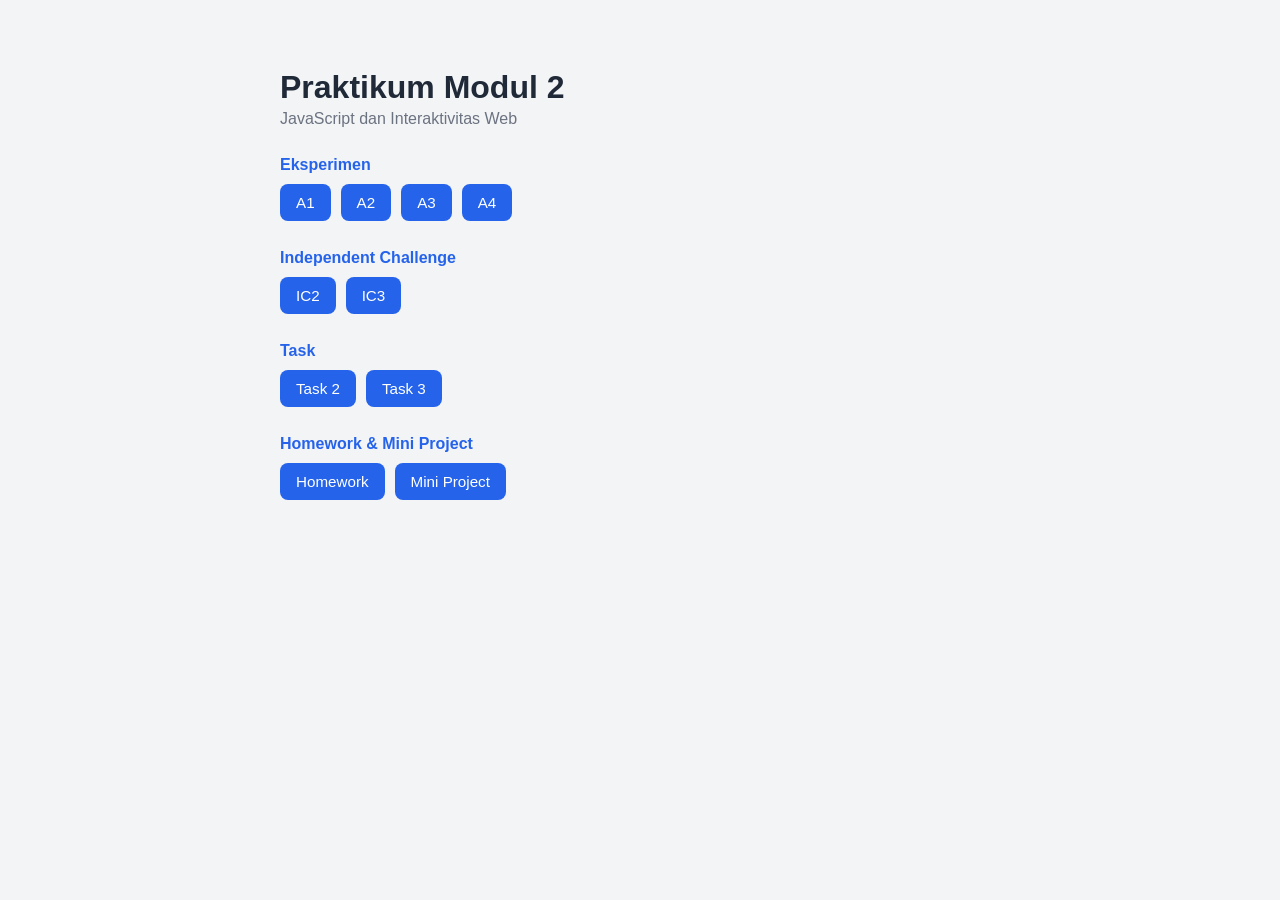
<file: index.html>
<!doctype html>
<html lang="id">
<head>
  <meta charset="utf-8">
  <meta name="viewport" content="width=device-width, initial-scale=1">
  <title>Praktikum Modul 2 - JavaScript</title>
  <style>
    * {
      box-sizing: border-box;
    }

    body {
      margin: 0;
      min-height: 100vh;
      font-family: Arial, sans-serif;
      color: #1f2937;
      background: #f3f4f6;
    }

    .container {
      width: min(90%, 720px);
      margin-inline: auto;
      padding-block: 48px;
    }

    h1 {
      margin-bottom: 4px;
    }

    p.subtitle {
      margin-top: 0;
      color: #6b7280;
    }

    section {
      margin-top: 28px;
    }

    section h2 {
      font-size: 1rem;
      color: #2563eb;
      margin-bottom: 10px;
    }

    .grid {
      display: flex;
      flex-wrap: wrap;
      gap: 10px;
    }

    .btn {
      display: inline-block;
      padding: 10px 16px;
      border-radius: 8px;
      background: #2563eb;
      color: #ffffff;
      text-decoration: none;
      font-size: 0.95rem;
    }

    .btn:hover {
      background: #1d4ed8;
    }

    .btn:focus-visible {
      outline: 3px solid #f59e0b;
      outline-offset: 2px;
    }
  </style>
</head>
<body>
  <main class="container">
    <h1>Praktikum Modul 2</h1>
    <p class="subtitle">JavaScript dan Interaktivitas Web</p>

    <section>
      <h2>Eksperimen</h2>
      <div class="grid">
        <a class="btn" href="./A1/index.html">A1</a>
        <a class="btn" href="./A2/index.html">A2</a>
        <a class="btn" href="./A3/index.html">A3</a>
        <a class="btn" href="./A4/index.html">A4</a>
      </div>
    </section>

    <section>
      <h2>Independent Challenge</h2>
      <div class="grid">
        <a class="btn" href="./IC2/index.html">IC2</a>
        <a class="btn" href="./IC3/index.html">IC3</a>
      </div>
    </section>

    <section>
      <h2>Task</h2>
      <div class="grid">
        <a class="btn" href="./task2/index.html">Task 2</a>
        <a class="btn" href="./task3/index.html">Task 3</a>
      </div>
    </section>

    <section>
      <h2>Homework & Mini Project</h2>
      <div class="grid">
        <a class="btn" href="./homework/index.html">Homework</a>
        <a class="btn" href="./mp/index.html">Mini Project</a>
      </div>
    </section>
  </main>
</body>
</html>
</file>
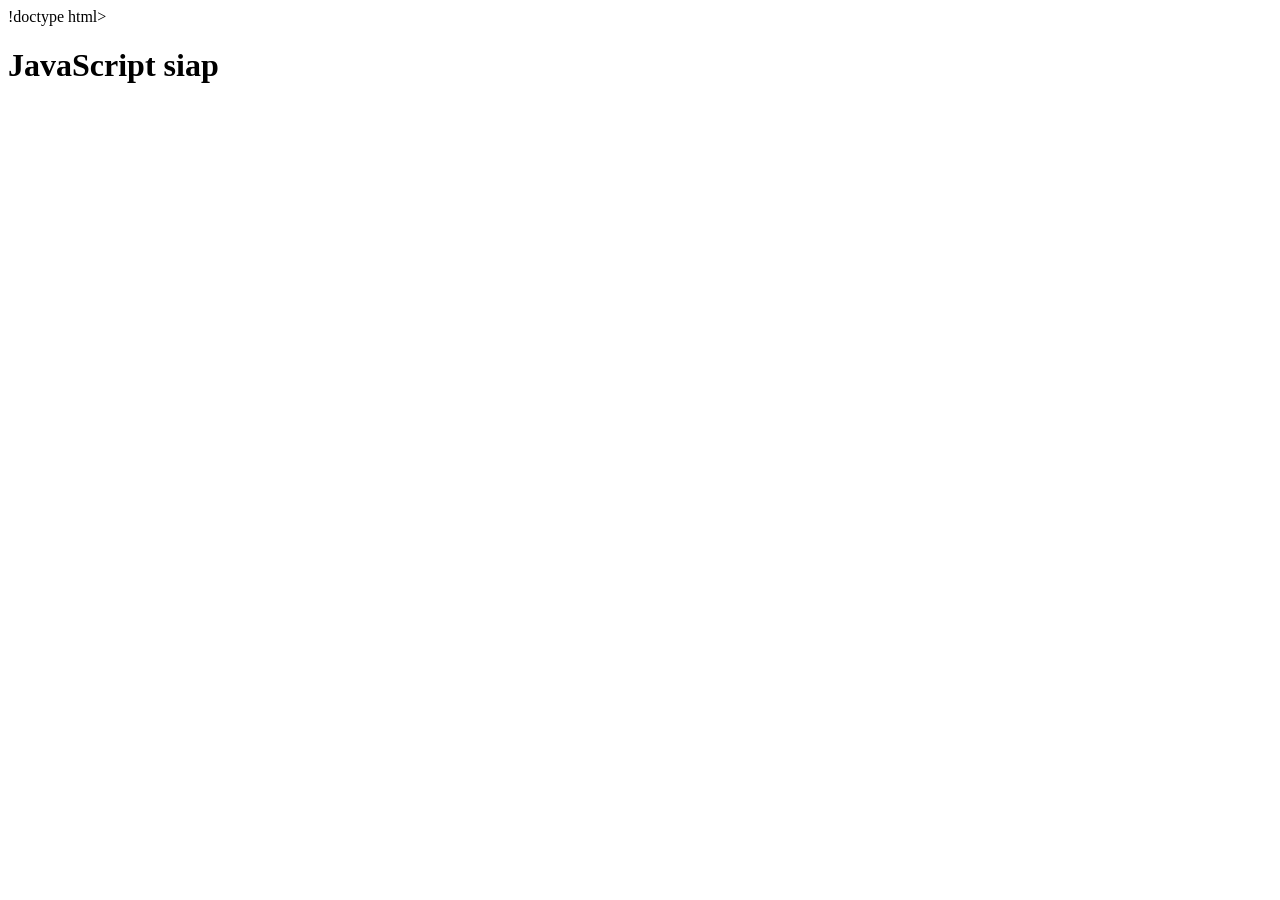
<file: A1/index.html>
!doctype html>
<html lang="id">

<head>
    <meta charset="utf-8">
    <meta name="viewport" content="width=device-width, initial-scale=1">
    <title>Latihan JavaScript</title>
    <script src="js/app.js" defer></script>
</head>

<body>
    <h1>JavaScript siap</h1>
</body>

</html>
</file>
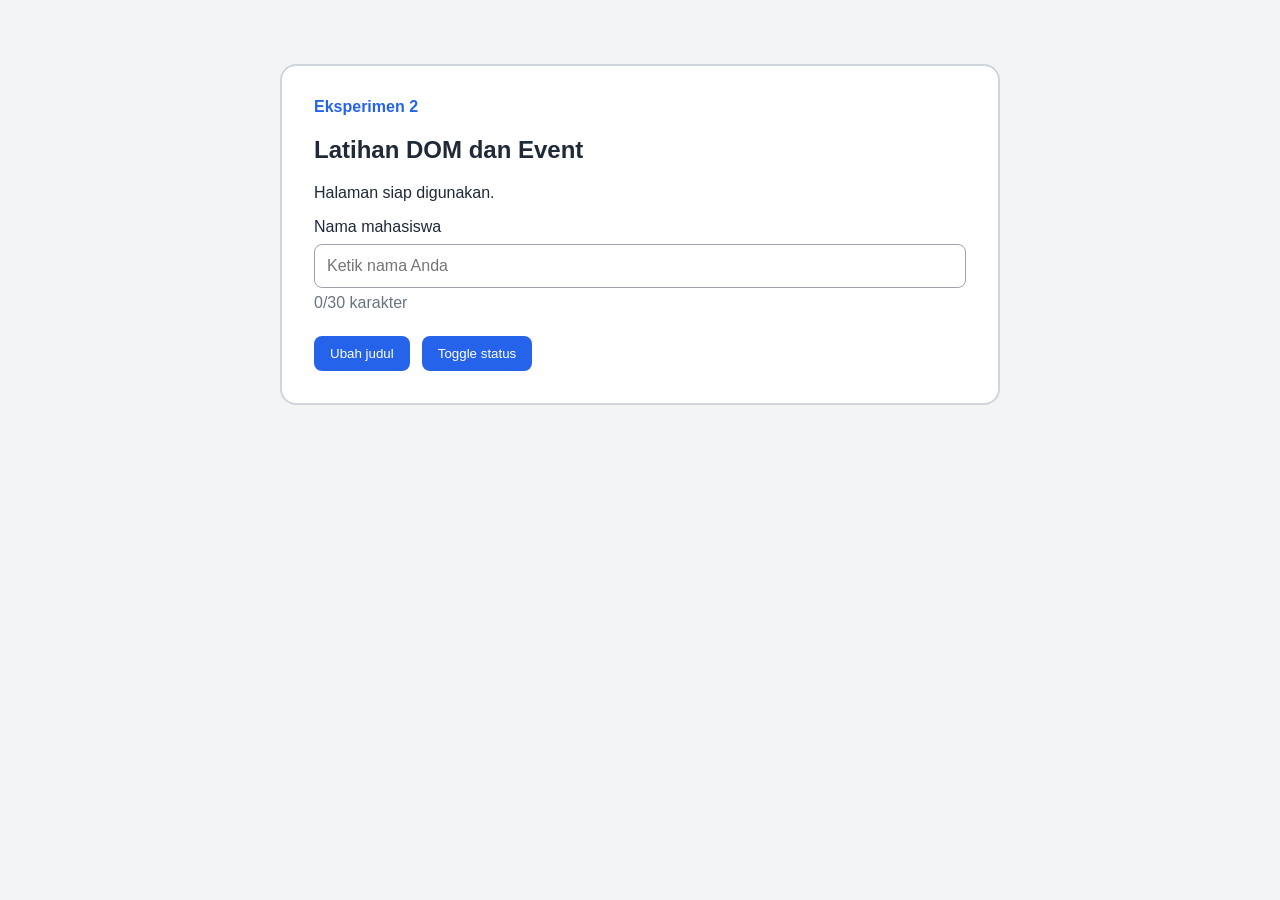
<file: A2/index.html>
<!doctype html>
<html lang="id">

<head>
    <meta charset="utf-8">
    <meta name="viewport" content="width=device-width, initial-scale=1">
    <title>Eksperimen DOM dan Event</title>
    <link rel="stylesheet" href="css/style.css">
</head>

<body>
    <main class="container">
        <section class="praktikum-card" aria-labelledby="judul-utama">
            <p class="label">Eksperimen 2</p>
            <h1 id="judul-utama">Latihan DOM dan Event</h1>
            <p id="status" aria-live="polite">
                Halaman siap digunakan.
            </p>
            <label for="nama">Nama mahasiswa</label>
            <input id="nama" name="nama" type="text" maxlength="30" placeholder="Ketik nama Anda">
            <p class="counter">
                <span id="jumlah-karakter">0</span>/30 karakter
            </p>
            <div class="actions">
                <button id="ubah-judul" type="button">
                    Ubah judul
                </button>
                <button id="toggle-status" type="button" aria-pressed="false">
                    Toggle status
                </button>
            </div>
        </section>
    </main>
    <script src="js/app.js" defer></script>
</body>

</html>
</file>
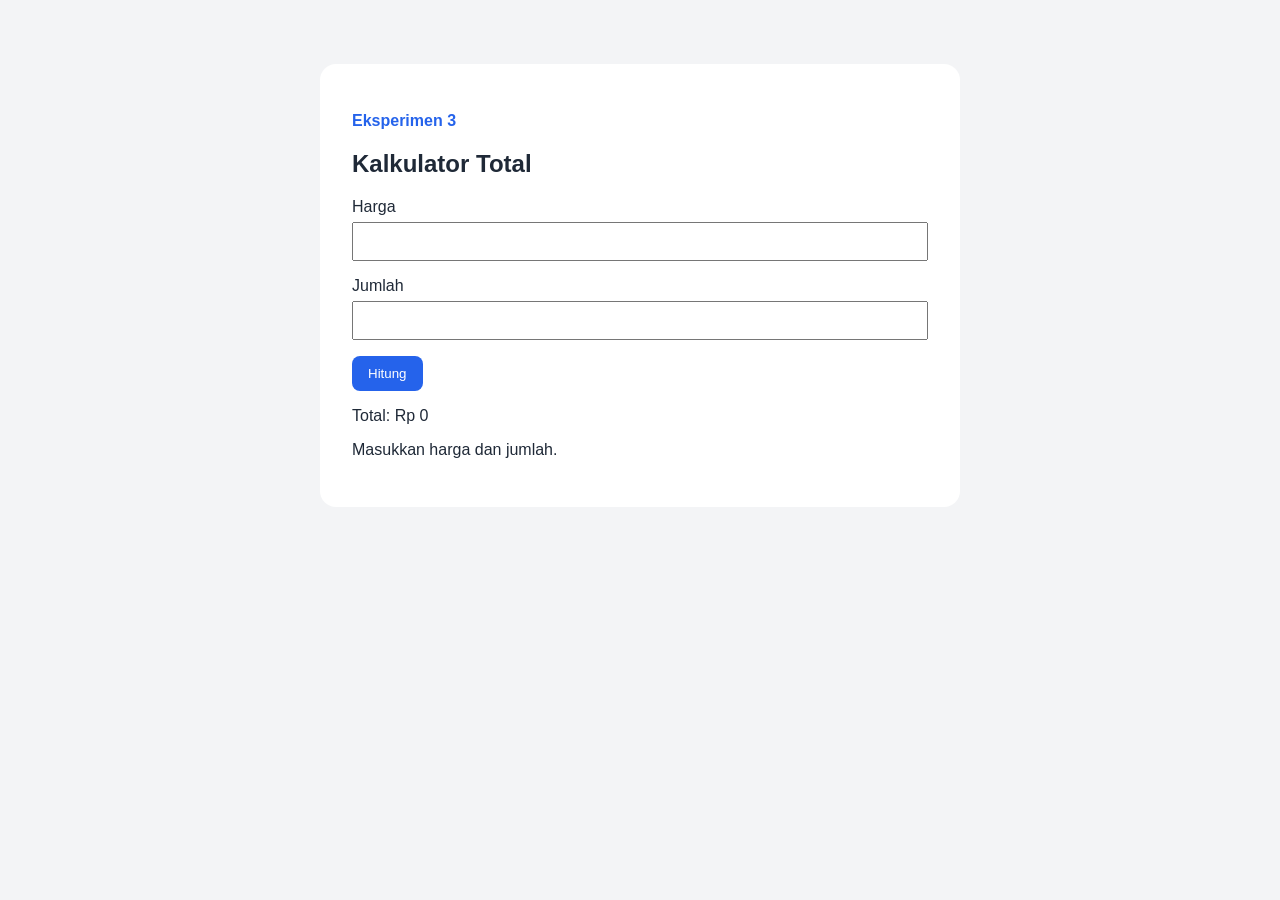
<file: A3/index.html>
<!doctype html>
<html lang="id">
<head>
  <meta charset="utf-8">
  <meta name="viewport"
        content="width=device-width, initial-scale=1">
  <title>Eksperimen Diagnosis Error</title>
  <link rel="stylesheet" href="css/style.css">
</head>
<body>
  <main class="container">
    <section class="praktikum-card"
             aria-labelledby="judul-utama">
      <p class="label">Eksperimen 3</p>
      <h1 id="judul-utama">Kalkulator Total</h1>

      <form id="form-hitung">
        <label for="harga">Harga</label>
        <input id="harga" name="harga" type="number"
               min="1" required>

        <label for="jumlah">Jumlah</label>
        <input id="jumlah" name="jumlah" type="number"
               min="1" required>

        <button id="hitung" type="submit">Hitung</button>
      </form>

      <p>Total: Rp <output id="hasil">0</output></p>
      <p id="pesan" role="status" aria-live="polite">
        Masukkan harga dan jumlah.
      </p>
    </section>
  </main>

  <script src="js/app.js" defer></script>
</body>
</html>
</file>
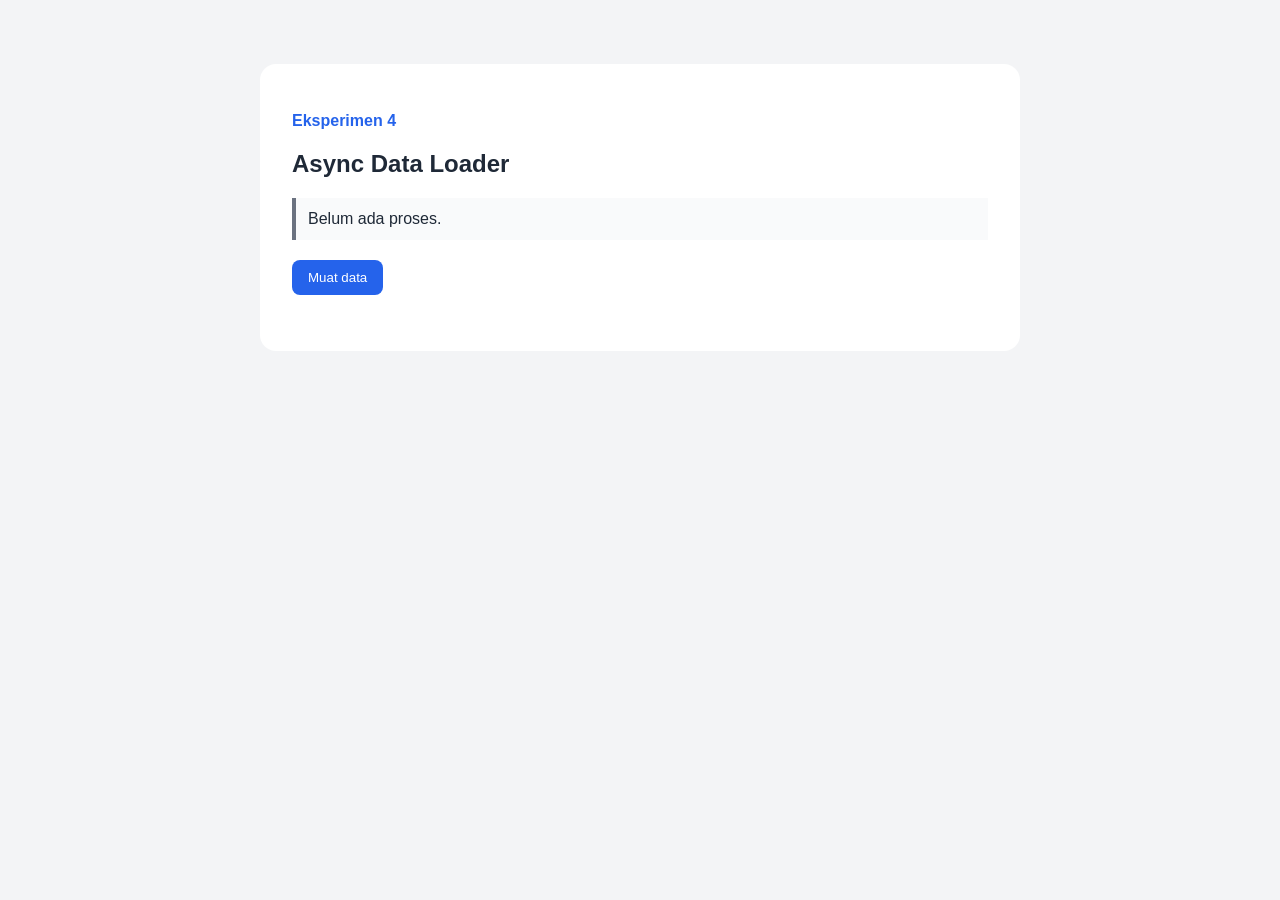
<file: A4/index.html>
<!doctype html>
<html lang="id">
<head>
  <meta charset="utf-8">
  <meta name="viewport"
        content="width=device-width, initial-scale=1">
  <title>Eksperimen Asynchronous JavaScript</title>
  <link rel="stylesheet" href="css/style.css">
</head>
<body>
  <main class="container">
    <section class="praktikum-card"
             aria-labelledby="judul-utama">
      <p class="label">Eksperimen 4</p>
      <h1 id="judul-utama">Async Data Loader</h1>
      <p id="status" class="status" data-state="idle" role="status" aria-live="polite">
        Belum ada proses.
      </p>

      <button id="muat-data" type="button">
        Muat data
      </button>

      <section id="daftar-fitur" class="grid"
               aria-label="Daftar fitur"></section>
    </section>
  </main>

  <script src="js/app.js" defer></script>
</body>
</html>
</file>
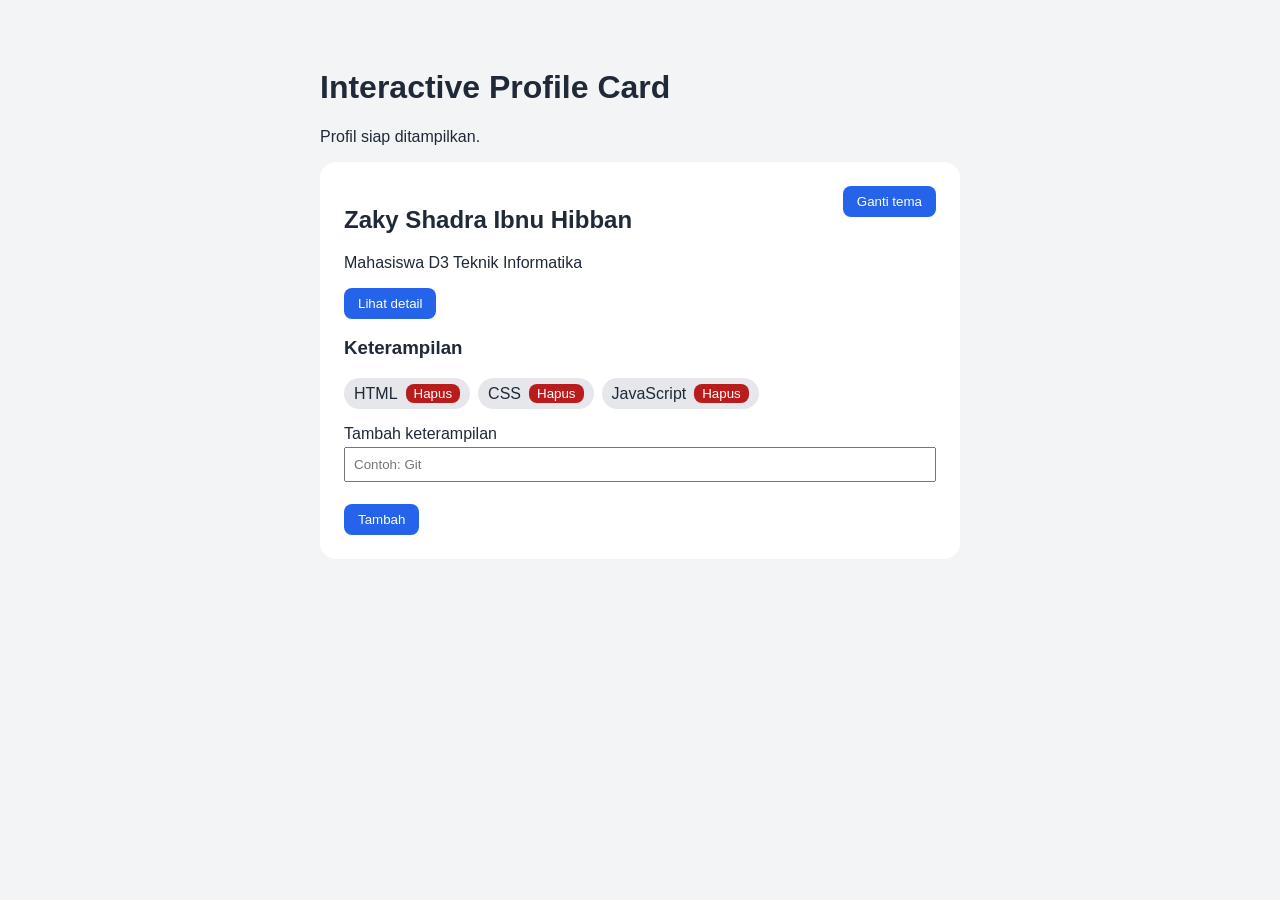
<file: homework/index.html>
<!doctype html>
<html lang="id">
<head>
  <meta charset="utf-8">
  <meta name="viewport" content="width=device-width, initial-scale=1">
  <title>Interactive Profile Card</title>
  <link rel="stylesheet" href="css/style.css">
</head>
<body>
  <main class="container">
    <h1>Interactive Profile Card</h1>

    <p id="status" role="status" aria-live="polite">
      Memuat profil...
    </p>

    <button id="coba-lagi" type="button" hidden>Coba lagi</button>

    <section id="kartu-profil" class="kartu" hidden>
      <div class="kartu-header">
        <div>
          <h2 id="nama-profil"></h2>
          <p id="peran-profil"></p>
        </div>
        <button id="toggle-tema" type="button">Ganti tema</button>
      </div>

      <button id="toggle-detail" type="button" aria-expanded="false"
              aria-controls="detail-profil">
        Lihat detail
      </button>
      <p id="detail-profil" hidden></p>

      <h3>Keterampilan</h3>
      <ul id="daftar-skill" class="skill-list"></ul>
      <p id="pesan-skill-kosong" hidden>Belum ada keterampilan yang tercatat.</p>

      <form id="form-skill">
        <label for="skill-baru">Tambah keterampilan</label>
        <input id="skill-baru" name="skill-baru" placeholder="Contoh: Git">
        <small id="error-skill" class="error"></small>
        <button type="submit">Tambah</button>
      </form>
    </section>
  </main>

  <script src="js/app.js" defer></script>
</body>
</html>
</file>
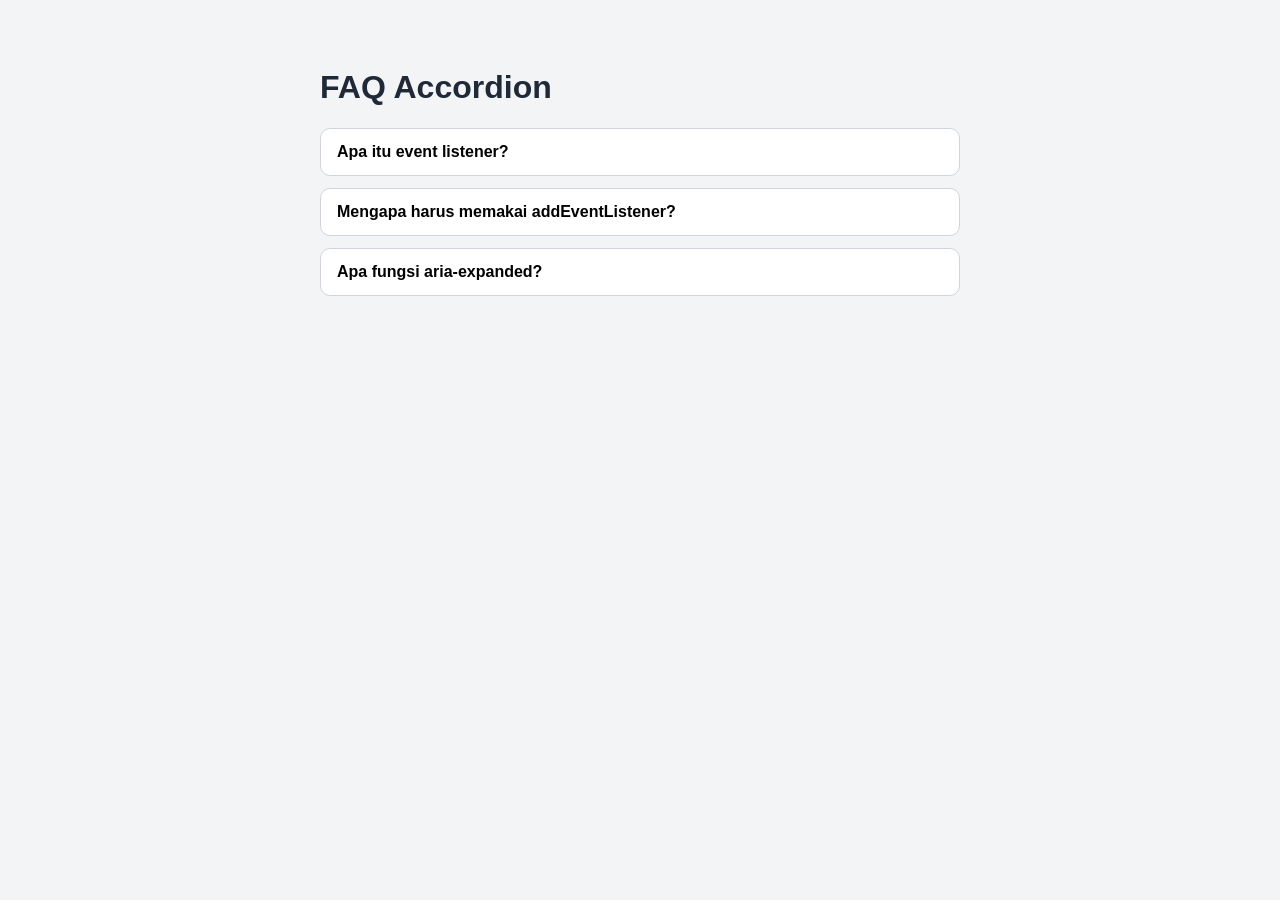
<file: IC2/index.html>
<!doctype html>
<html lang="id">
<head>
  <meta charset="utf-8">
  <meta name="viewport" content="width=device-width, initial-scale=1">
  <title>Independent Challenge 2 - FAQ Accordion</title>
  <link rel="stylesheet" href="css/style.css">
</head>
<body>
  <main class="container">
    <h1>FAQ Accordion</h1>

    <div class="accordion" id="accordion-faq">
      <div class="faq-item">
        <h2>
          <button class="faq-question" type="button" id="faq-question-1"
                  aria-expanded="false" aria-controls="faq-answer-1">
            Apa itu event listener?
          </button>
        </h2>
        <p class="faq-answer" id="faq-answer-1" hidden>
          Event listener adalah function yang dijalankan browser ketika event tertentu terjadi
          pada elemen, misalnya klik pada tombol.
        </p>
      </div>

      <div class="faq-item">
        <h2>
          <button class="faq-question" type="button" id="faq-question-2"
                  aria-expanded="false" aria-controls="faq-answer-2">
            Mengapa harus memakai addEventListener?
          </button>
        </h2>
        <p class="faq-answer" id="faq-answer-2" hidden>
          addEventListener memisahkan JavaScript dari HTML sehingga struktur, tampilan, dan
          perilaku tetap terpisah dan lebih mudah dirawat.
        </p>
      </div>

      <div class="faq-item">
        <h2>
          <button class="faq-question" type="button" id="faq-question-3"
                  aria-expanded="false" aria-controls="faq-answer-3">
            Apa fungsi aria-expanded?
          </button>
        </h2>
        <p class="faq-answer" id="faq-answer-3" hidden>
          aria-expanded memberi tahu teknologi bantu bahwa suatu konten sedang terbuka atau
          tertutup, sehingga akordion tetap dapat diakses.
        </p>
      </div>
    </div>
  </main>

  <script src="js/app.js" defer></script>
</body>
</html>
</file>
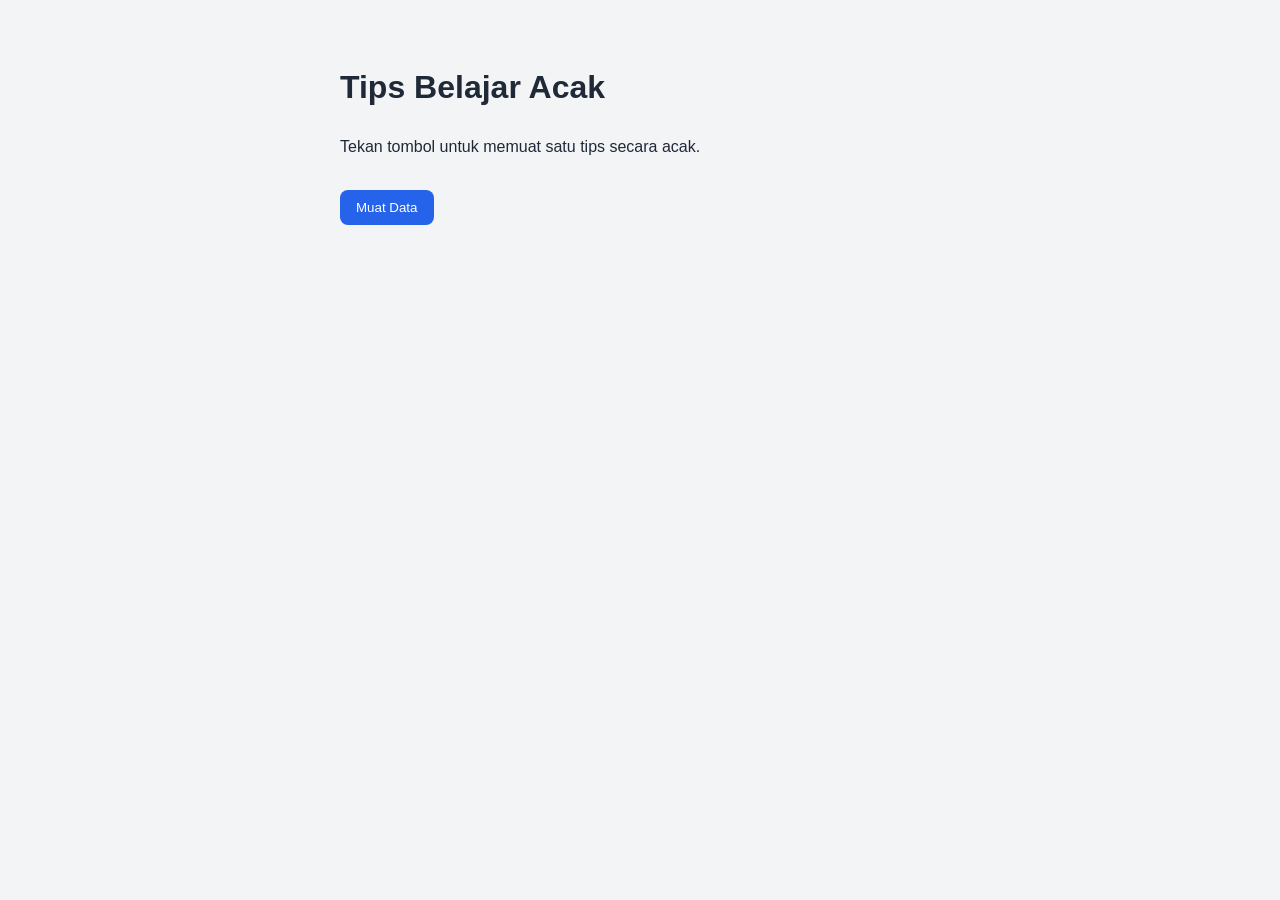
<file: IC3/index.html>
<!doctype html>
<html lang="id">
<head>
  <meta charset="utf-8">
  <meta name="viewport" content="width=device-width, initial-scale=1">
  <title>Independent Challenge 3 - Tips Loader</title>
  <link rel="stylesheet" href="css/style.css">
</head>
<body>
  <main class="container">
    <h1>Tips Belajar Acak</h1>

    <p id="status" class="status" data-state="idle" role="status" aria-live="polite">
      Tekan tombol untuk memuat satu tips secara acak.
    </p>

    <button id="muat-data" type="button">Muat Data</button>
    <button id="coba-lagi" type="button" hidden>Coba Lagi</button>

    <p id="tampilan-tips" class="tips" hidden></p>
  </main>

  <script src="js/app.js" defer></script>
</body>
</html>
</file>
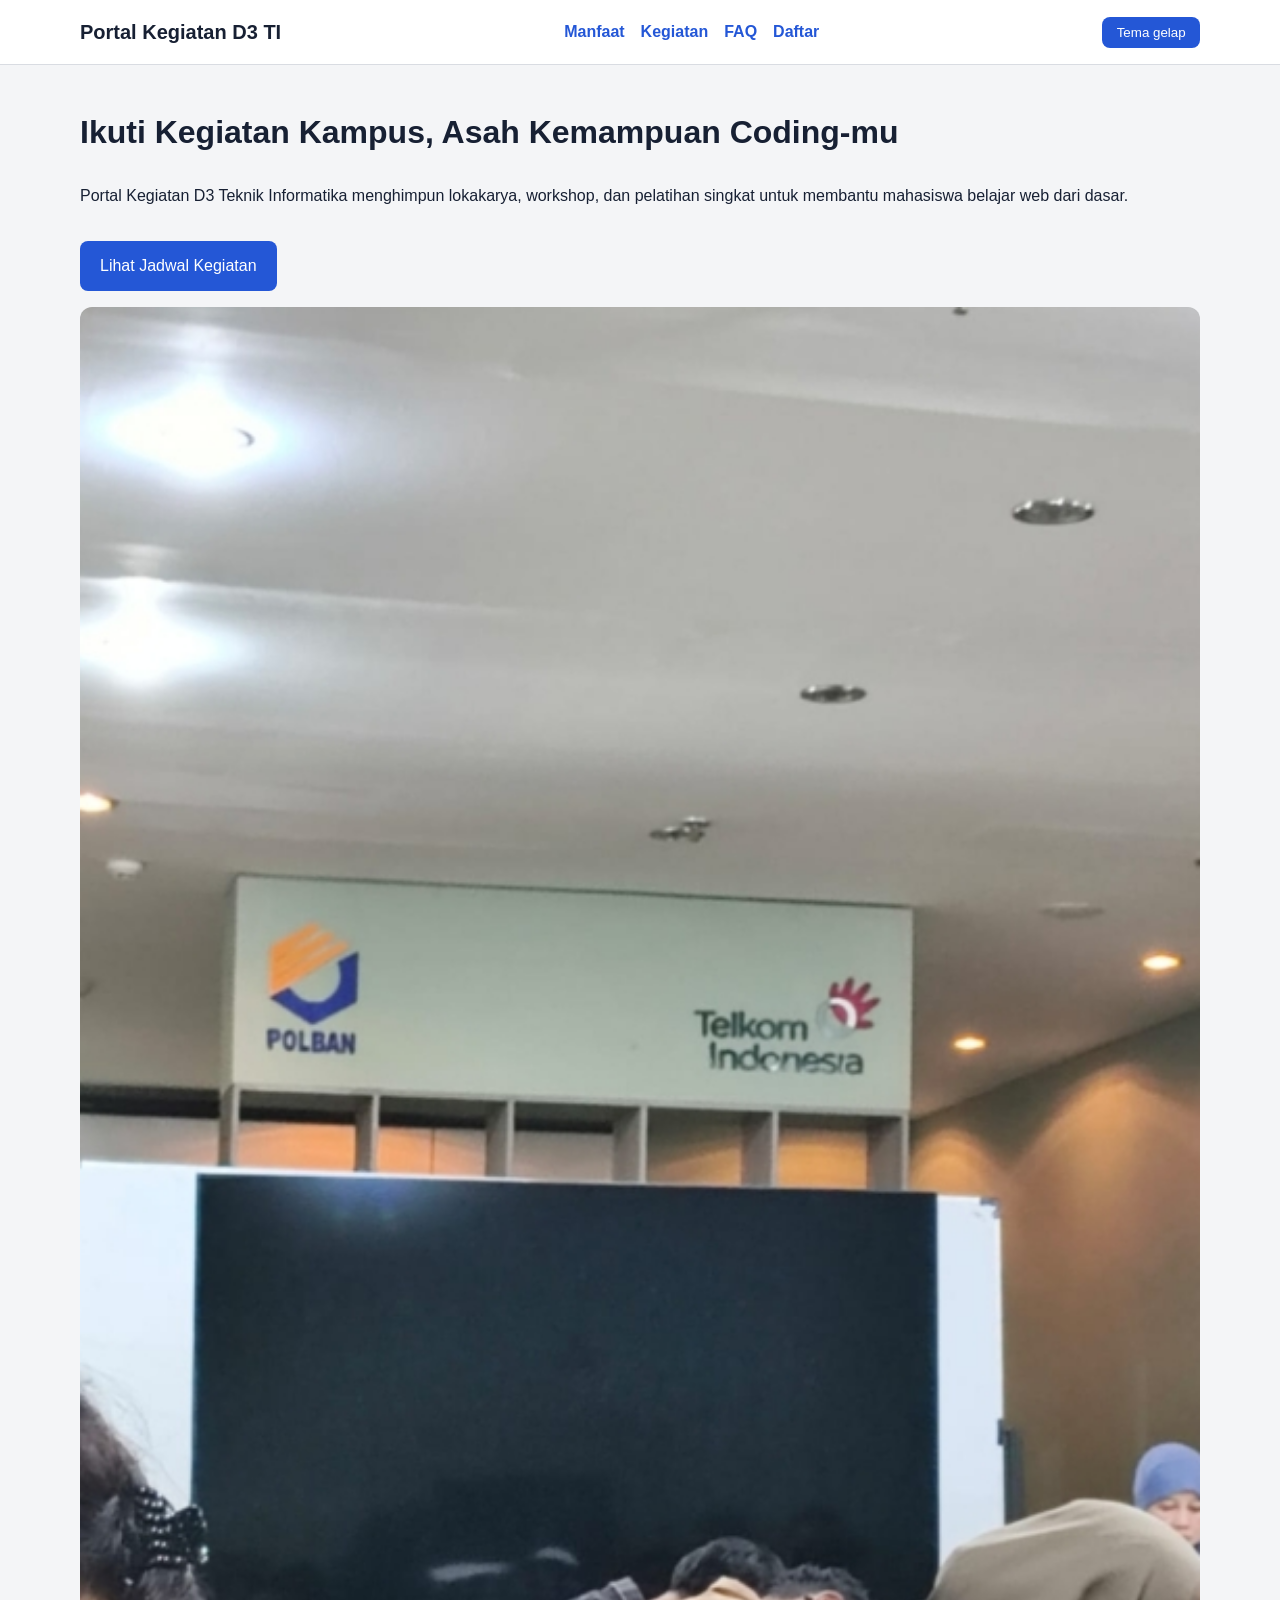
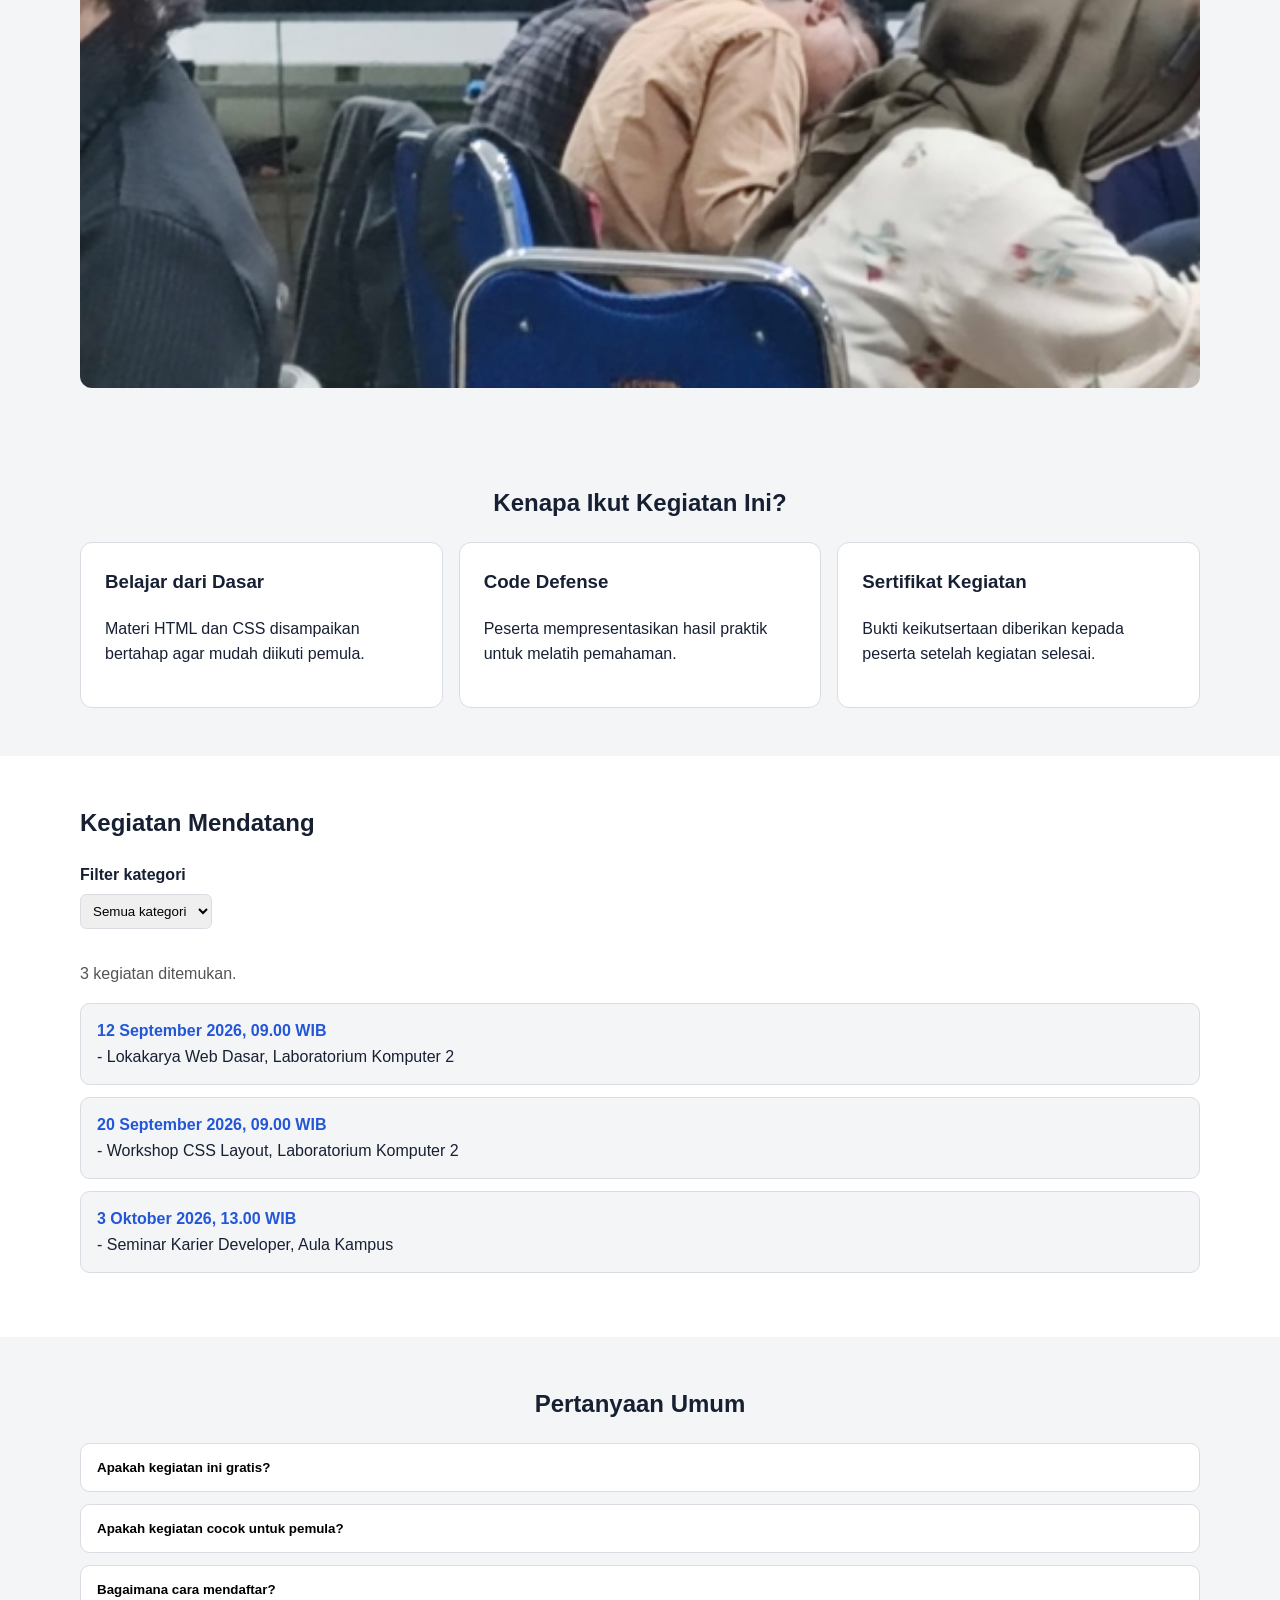
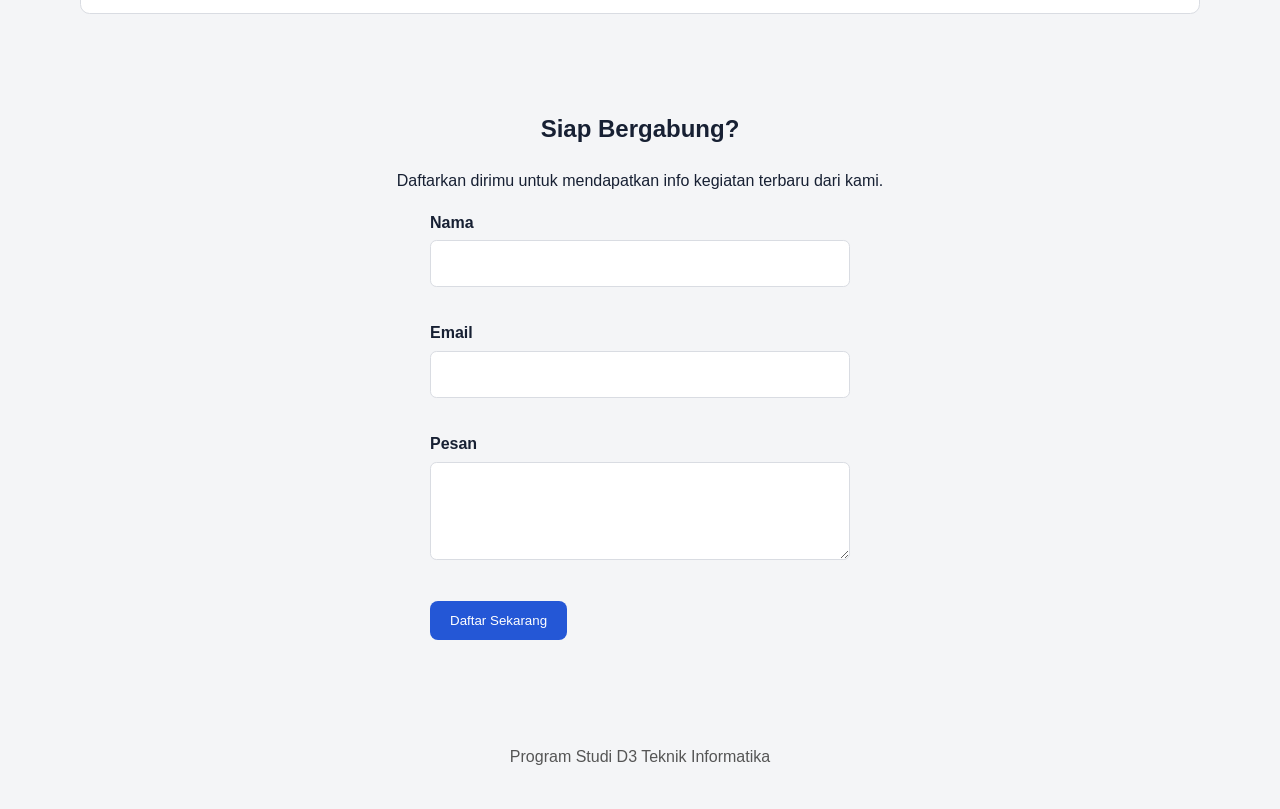
<file: mp/index.html>
<!doctype html>
<html lang="id">

<head>
    <meta charset="utf-8">
    <meta name="viewport" content="width=device-width, initial-scale=1">
    <title>Portal Kegiatan D3 Teknik Informatika</title>
    <link rel="stylesheet" href="css/style.css">
</head>

<body>

    <header class="site-header">
        <div class="container nav-wrapper">
            <a class="brand" href="#beranda">Portal Kegiatan D3 TI</a>
            <button id="toggle-nav" class="nav-toggle" type="button"
                    aria-expanded="false" aria-controls="nav-utama">
                Menu
            </button>
            <nav id="nav-utama" aria-label="Navigasi utama">
                <a class="nav-link" href="#manfaat">Manfaat</a>
                <a class="nav-link" href="#kegiatan">Kegiatan</a>
                <a class="nav-link" href="#faq">FAQ</a>
                <a class="nav-link" href="#daftar">Daftar</a>
            </nav>
            <button id="toggle-tema" class="theme-toggle" type="button">
                Tema gelap
            </button>
        </div>
    </header>

    <main>
        <section id="beranda" class="hero">
            <div class="container hero-content">
                <h1>Ikuti Kegiatan Kampus, Asah Kemampuan Coding-mu</h1>
                <p>Portal Kegiatan D3 Teknik Informatika menghimpun lokakarya, workshop, dan
                    pelatihan singkat untuk membantu mahasiswa belajar web dari dasar.</p>
                <a class="button" href="#daftar">Lihat Jadwal Kegiatan</a>
                <img src="assets/lokakarya-web.jpg" alt="Mahasiswa berdiskusi di depan komputer saat lokakarya web">
            </div>
        </section>

        <section id="manfaat" class="features">
            <div class="container">
                <h2>Kenapa Ikut Kegiatan Ini?</h2>
                <div class="feature-list">
                    <article class="feature-card">
                        <h3>Belajar dari Dasar</h3>
                        <p>Materi HTML dan CSS disampaikan bertahap agar mudah diikuti pemula.</p>
                    </article>
                    <article class="feature-card">
                        <h3>Code Defense</h3>
                        <p>Peserta mempresentasikan hasil praktik untuk melatih pemahaman.</p>
                    </article>
                    <article class="feature-card">
                        <h3>Sertifikat Kegiatan</h3>
                        <p>Bukti keikutsertaan diberikan kepada peserta setelah kegiatan selesai.</p>
                    </article>
                </div>
            </div>
        </section>

        <section id="kegiatan" class="schedule">
            <div class="container">
                <h2>Kegiatan Mendatang</h2>

                <label for="filter-kategori">Filter kategori</label>
                <select id="filter-kategori">
                    <option value="semua">Semua kategori</option>
                    <option value="Lokakarya">Lokakarya</option>
                    <option value="Workshop">Workshop</option>
                    <option value="Seminar">Seminar</option>
                </select>

                <p id="status-kegiatan" role="status" aria-live="polite"></p>
                <ul id="daftar-kegiatan" class="schedule-list"></ul>
            </div>
        </section>

        <section id="faq" class="faq">
            <div class="container">
                <h2>Pertanyaan Umum</h2>
                <div class="accordion" id="accordion-faq">
                    <div class="faq-item">
                        <h3>
                            <button class="faq-question" type="button" id="faq-question-1"
                                    aria-expanded="false" aria-controls="faq-answer-1">
                                Apakah kegiatan ini gratis?
                            </button>
                        </h3>
                        <p class="faq-answer" id="faq-answer-1" hidden>
                            Ya, seluruh kegiatan pada portal ini tidak dipungut biaya untuk mahasiswa D3 Teknik
                            Informatika.
                        </p>
                    </div>
                    <div class="faq-item">
                        <h3>
                            <button class="faq-question" type="button" id="faq-question-2"
                                    aria-expanded="false" aria-controls="faq-answer-2">
                                Apakah kegiatan cocok untuk pemula?
                            </button>
                        </h3>
                        <p class="faq-answer" id="faq-answer-2" hidden>
                            Cocok. Materi disampaikan bertahap dari dasar, jadi peserta tanpa pengalaman sebelumnya
                            tetap dapat mengikuti.
                        </p>
                    </div>
                    <div class="faq-item">
                        <h3>
                            <button class="faq-question" type="button" id="faq-question-3"
                                    aria-expanded="false" aria-controls="faq-answer-3">
                                Bagaimana cara mendaftar?
                            </button>
                        </h3>
                        <p class="faq-answer" id="faq-answer-3" hidden>
                            Isi form pada bagian "Siap Bergabung?" di bawah, lalu tim panitia akan mengirim informasi
                            lanjutan melalui email.
                        </p>
                    </div>
                </div>
            </div>
        </section>

        <section id="daftar" class="cta">
            <div class="container">
                <h2>Siap Bergabung?</h2>
                <p>Daftarkan dirimu untuk mendapatkan info kegiatan terbaru dari kami.</p>

                <form id="form-kontak" novalidate>
                    <label for="nama-kontak">Nama</label>
                    <input id="nama-kontak" name="nama" autocomplete="name"
                           aria-describedby="error-nama-kontak" required>
                    <small id="error-nama-kontak" class="error"></small>

                    <label for="email-kontak">Email</label>
                    <input id="email-kontak" name="email" type="email" autocomplete="email"
                           aria-describedby="error-email-kontak" required>
                    <small id="error-email-kontak" class="error"></small>

                    <label for="pesan-kontak">Pesan</label>
                    <textarea id="pesan-kontak" name="pesan" rows="3"
                              aria-describedby="error-pesan-kontak" required></textarea>
                    <small id="error-pesan-kontak" class="error"></small>

                    <button class="button" type="submit">Daftar Sekarang</button>
                    <p id="status-kontak" role="status" aria-live="polite"></p>
                </form>
            </div>
        </section>
    </main>

    <footer class="site-footer">
        <div class="container">
            <p>Program Studi D3 Teknik Informatika</p>
        </div>
    </footer>

    <button id="kembali-atas" class="back-to-top" type="button" hidden>
        Kembali ke atas
    </button>

    <script src="js/app.js" defer></script>
</body>

</html>
</file>
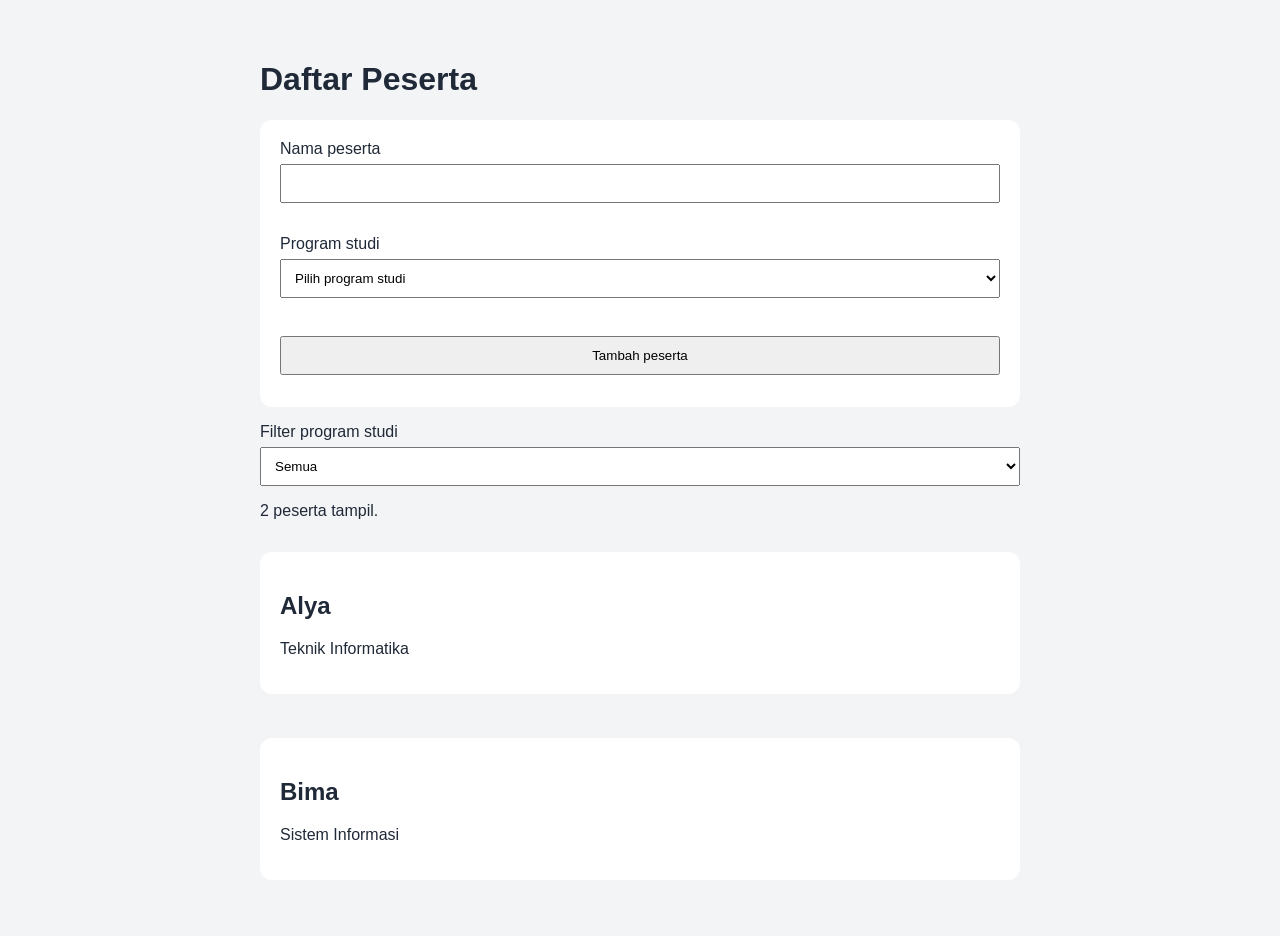
<file: task2/index.html>
<!doctype html>
<html lang="id">
<head>
  <meta charset="utf-8">
  <meta name="viewport" content="width=device-width, initial-scale=1">
  <title>Task 2 DOM dan Form</title>
  <link rel="stylesheet" href="css/style.css">
</head>
<body>
  <main class="container">
    <h1>Daftar Peserta</h1>

    <form id="form-peserta" novalidate>
      <label for="nama">Nama peserta</label>
      <input id="nama" name="nama" autocomplete="name"
             aria-describedby="error-nama" required>
      <small id="error-nama" class="error"></small>

      <label for="prodi">Program studi</label>
      <select id="prodi" name="prodi"
              aria-describedby="error-prodi" required>
        <option value="">Pilih program studi</option>
        <option>Teknik Informatika</option>
        <option>Sistem Informasi</option>
      </select>
      <small id="error-prodi" class="error"></small>

      <button type="submit">Tambah peserta</button>
    </form>

    <label for="filter-prodi">Filter program studi</label>
    <select id="filter-prodi">
      <option value="semua">Semua</option>
      <option>Teknik Informatika</option>
      <option>Sistem Informasi</option>
      <option>Manajemen Informatika</option>
    </select>

    <p id="status" role="status" aria-live="polite"></p>
    <section id="daftar-peserta" class="grid"
             aria-label="Daftar peserta"></section>
  </main>
  <script src="js/app.js" defer></script>
</body>
</html>
</file>
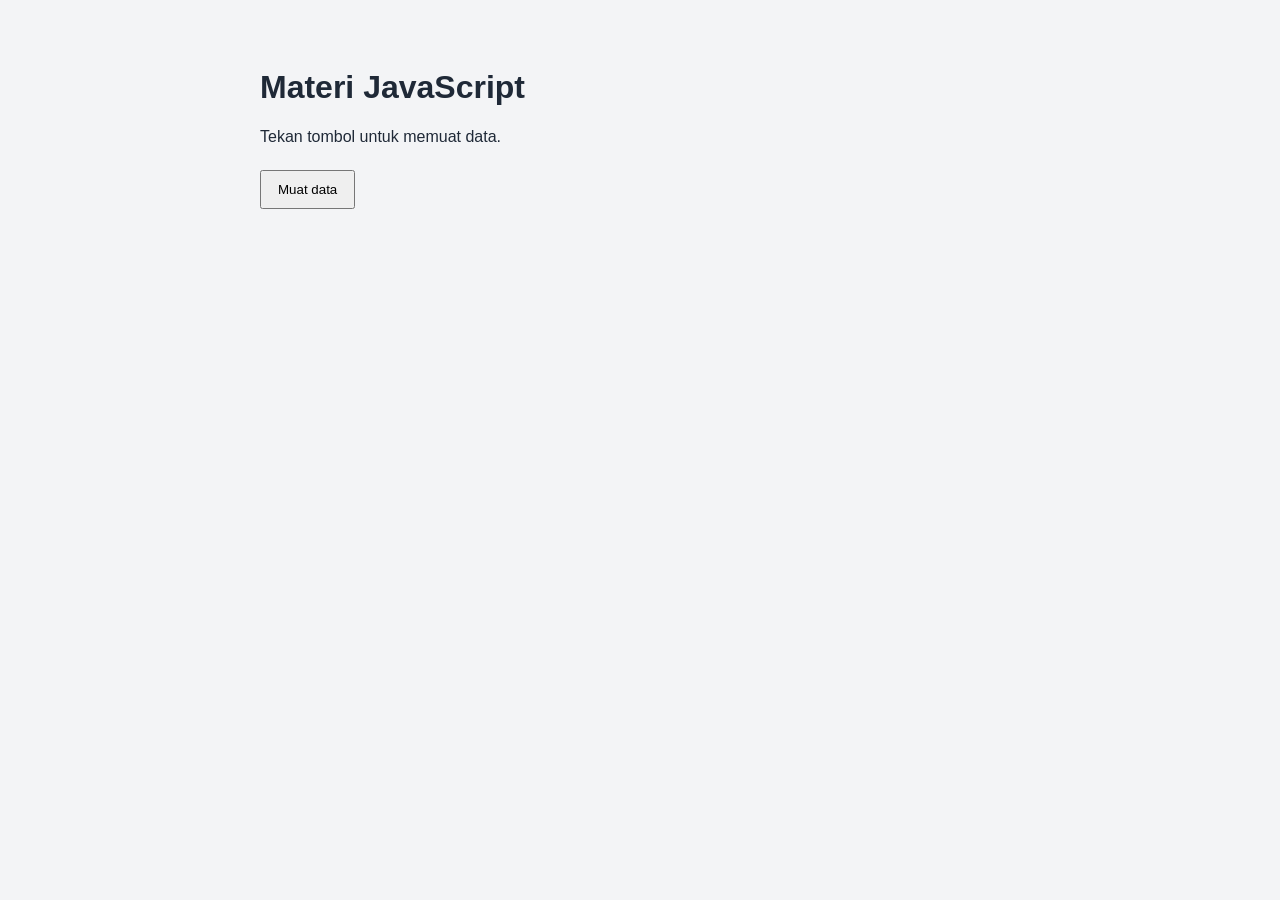
<file: task3/index.html>
<!doctype html>
<html lang="id">
<head>
  <meta charset="utf-8">
  <meta name="viewport" content="width=device-width, initial-scale=1">
  <title>Task 3 Async Data Loader</title>
  <link rel="stylesheet" href="css/style.css">
</head>
<body>
  <main class="container">
    <h1>Materi JavaScript</h1>
    <p id="status" role="status" aria-live="polite">
      Tekan tombol untuk memuat data.
    </p>
    <button id="muat" type="button">Muat data</button>
    <button id="coba-lagi" type="button" hidden>Coba lagi</button>
    <section id="daftar-materi" class="grid"
             aria-label="Daftar materi"></section>
  </main>
  <script src="js/app.js" defer></script>
</body>
</html>
</file>
<file: A2/css/style.css>
* {
 box-sizing: border-box;
}
body {
 margin: 0;
 min-height: 100vh;
 font-family: Arial, sans-serif;
 color: #1f2937;
 background: #f3f4f6;
 transition: background 200ms, color 200ms;
}
.container {
 width: min(90%, 720px);
 margin-inline: auto;
 padding-block: 64px;
}
.praktikum-card {
 padding: 32px;
 border: 2px solid #d1d5db;
 border-radius: 16px;
 background: #ffffff;
}
.label {
 margin: 0 0 8px;
 font-weight: 700;
 color: #2563eb;
}
label,
input {
 display: block;
 width: 100%;
}
input {
 margin-top: 8px;
 padding: 12px;
 border: 1px solid #9ca3af;
 border-radius: 8px;
 font: inherit;
}
.counter {
 margin-top: 6px;
 color: #6b7280;
}

/* bagian 2 */

.actions {
 display: flex;
 flex-wrap: wrap;
 gap: 12px;
 margin-top: 24px;
}
button {
 padding: 10px 16px;
 border: 0;
 border-radius: 8px;
 color: #ffffff;
 background: #2563eb;
 cursor: pointer;
}
button:focus-visible {
 outline: 3px solid #f59e0b;
 outline-offset: 3px;
}
body.is-active {
 color: #f9fafb;
 background: #111827;
}
body.is-active .praktikum-card {
 border-color: #60a5fa;
 background: #1f2937;
}
body.is-active .counter {
 color: #d1d5db;
}
</file>
<file: A3/css/style.css>
* {
  box-sizing: border-box;
}

body {
  margin: 0;
  font-family: Arial, sans-serif;
  color: #1f2937;
  background: #f3f4f6;
}

.container {
  width: min(90%, 640px);
  margin-inline: auto;
  padding-block: 64px;
}

.praktikum-card {
  padding: 32px;
  border-radius: 16px;
  background: #ffffff;
}

.label {
  font-weight: 700;
  color: #2563eb;
}

label,
input {
  display: block;
  width: 100%;
}

input {
  margin-block: 6px 16px;
  padding: 10px;
}

button {
  padding: 10px 16px;
  border: 0;
  border-radius: 8px;
  color: #ffffff;
  background: #2563eb;
}
</file>
<file: A4/css/style.css>
* {
  box-sizing: border-box;
}

body {
  margin: 0;
  font-family: Arial, sans-serif;
  color: #1f2937;
  background: #f3f4f6;
}

.container {
  width: min(90%, 760px);
  margin-inline: auto;
  padding-block: 64px;
}

.praktikum-card {
  padding: 32px;
  border-radius: 16px;
  background: #ffffff;
}

.label {
  font-weight: 700;
  color: #2563eb;
}

button {
  padding: 10px 16px;
  border: 0;
  border-radius: 8px;
  color: #ffffff;
  background: #2563eb;
  cursor: pointer;
}

button:disabled {
  cursor: wait;
  opacity: 0.6;
}

.status {
  margin-block: 20px;
  padding: 12px;
  border-left: 4px solid #6b7280;
  background: #f9fafb;
}

.status[data-state="loading"] {
  border-color: #d97706;
}

.status[data-state="success"] {
  border-color: #16a34a;
}

.status[data-state="empty"],
.status[data-state="error"] {
  border-color: #dc2626;
}

.grid {
  display: grid;
  gap: 12px;
  margin-top: 24px;
}

.feature-card {
  padding: 16px;
  border: 1px solid #d1d5db;
  border-radius: 10px;
}

.feature-card h2,
.feature-card p {
  margin-block: 0 8px;
}
</file>
<file: homework/css/style.css>
* { box-sizing: border-box; }

body {
  margin: 0;
  font-family: Arial, sans-serif;
  color: #1f2937;
  background: #f3f4f6;
  transition: background 200ms, color 200ms;
}

.container {
  width: min(92%, 640px);
  margin-inline: auto;
  padding-block: 48px;
}

button {
  padding: 8px 14px;
  border: 0;
  border-radius: 8px;
  color: #ffffff;
  background: #2563eb;
  cursor: pointer;
}

.kartu {
  margin-top: 16px;
  padding: 24px;
  border-radius: 16px;
  background: #ffffff;
}

.kartu-header {
  display: flex;
  justify-content: space-between;
  align-items: flex-start;
  gap: 12px;
  flex-wrap: wrap;
}

#detail-profil {
  margin-top: 12px;
  color: #374151;
}

.skill-list {
  list-style: none;
  display: flex;
  flex-wrap: wrap;
  gap: 8px;
  padding: 0;
  margin: 12px 0;
}

.skill-list li {
  display: flex;
  align-items: center;
  gap: 8px;
  padding: 6px 10px;
  border-radius: 999px;
  background: #e5e7eb;
}

.skill-list button {
  padding: 2px 8px;
  background: #b91c1c;
}

#form-skill {
  margin-top: 16px;
}

#form-skill label {
  display: block;
  margin-bottom: 4px;
}

#form-skill input {
  width: 100%;
  padding: 8px;
  margin-bottom: 4px;
}

.error {
  display: block;
  min-height: 18px;
  color: #b91c1c;
}

body.tema-gelap {
  color: #f9fafb;
  background: #111827;
}

body.tema-gelap .kartu {
  background: #1f2937;
}

body.tema-gelap .skill-list li {
  background: #374151;
}
</file>
<file: IC2/css/style.css>
* {
  box-sizing: border-box;
}

body {
  margin: 0;
  font-family: Arial, sans-serif;
  color: #1f2937;
  background: #f3f4f6;
}

.container {
  width: min(90%, 640px);
  margin-inline: auto;
  padding-block: 48px;
}

.accordion {
  display: flex;
  flex-direction: column;
  gap: 12px;
}

.faq-item h2 {
  margin: 0;
}

.faq-question {
  width: 100%;
  text-align: left;
  padding: 14px 16px;
  border: 1px solid #d1d5db;
  border-radius: 10px;
  background: #ffffff;
  font-weight: 700;
  font-size: 1rem;
  cursor: pointer;
}

.faq-question:focus-visible {
  outline: 3px solid #f59e0b;
  outline-offset: 3px;
}

.faq-question[aria-expanded="true"] {
  border-color: #2563eb;
  color: #2563eb;
}

.faq-answer {
  margin: 8px 0 0;
  padding: 0 16px;
  color: #374151;
}
</file>
<file: IC3/css/style.css>
* {
  box-sizing: border-box;
}

body {
  margin: 0;
  font-family: Arial, sans-serif;
  color: #1f2937;
  background: #f3f4f6;
}

.container {
  width: min(90%, 600px);
  margin-inline: auto;
  padding-block: 48px;
}

button {
  margin: 8px 8px 16px 0;
  padding: 10px 16px;
  border: 0;
  border-radius: 8px;
  color: #ffffff;
  background: #2563eb;
  cursor: pointer;
}

button:disabled {
  cursor: wait;
  opacity: 0.6;
}

.status {
  padding: 10px 0;
}

.status[data-state="loading"] {
  color: #d97706;
}

.status[data-state="success"] {
  color: #16a34a;
}

.status[data-state="empty"],
.status[data-state="error"] {
  color: #dc2626;
}

.tips {
  padding: 16px;
  border-radius: 10px;
  background: #ffffff;
  border: 1px solid #d1d5db;
}
</file>
<file: mp/css/style.css>
:root {
    --color-primary: #2457d6;
    --color-primary-dark: #193ca0;
    --color-text: #172033;
    --color-background: #f4f5f7;
    --spacing: 1rem;
}

* {
    box-sizing: border-box;
}

body {
    margin: 0;
    font: 1rem/1.6 Arial, sans-serif;
    color: var(--color-text);
    background: var(--color-background);
    transition: background 200ms, color 200ms;
}

.container {
    width: min(100% - 2rem, 1120px);
    margin-inline: auto;
}

.site-header {
    background: white;
    border-bottom: 1px solid #d9dce2;
    padding-block: 1rem;
}

.nav-wrapper {
    display: flex;
    flex-wrap: wrap;
    align-items: center;
    justify-content: space-between;
    gap: .75rem;
}

.brand {
    color: var(--color-text);
    font-weight: bold;
    font-size: 1.25rem;
    text-decoration: none;
}

.nav-toggle {
    display: inline-block;
    padding: .5rem .9rem;
    border: 1px solid var(--color-primary);
    border-radius: .5rem;
    color: var(--color-primary);
    background: white;
    cursor: pointer;
}

nav#nav-utama {
    display: none;
    flex-basis: 100%;
    flex-direction: column;
    gap: .75rem;
}

nav#nav-utama.nav-open {
    display: flex;
}

.nav-link {
    color: var(--color-primary);
    text-decoration: none;
    font-weight: bold;
}

.nav-link:hover {
    color: var(--color-primary-dark);
}

.nav-link:focus-visible,
.brand:focus-visible,
.nav-toggle:focus-visible,
.theme-toggle:focus-visible {
    outline: 3px solid #f4b000;
    outline-offset: 3px;
}

.theme-toggle {
    padding: .5rem .9rem;
    border: 0;
    border-radius: .5rem;
    color: white;
    background: var(--color-primary);
    cursor: pointer;
}

.hero {
    padding-block: 3rem;
}

.hero-content {
    display: flex;
    flex-direction: column;
    gap: 1rem;
}

.hero h1 {
    margin: 0;
    font-size: 2rem;
    line-height: 1.2;
}

.hero img {
    max-width: 100%;
    height: auto;
    display: block;
    border-radius: 12px;
}

.button {
    display: inline-block;
    align-self: flex-start;
    padding: .75rem 1.25rem;
    color: white;
    background: var(--color-primary);
    border: 0;
    border-radius: .5rem;
    text-decoration: none;
    cursor: pointer;
}

.button:hover {
    background: var(--color-primary-dark);
}

.button:focus-visible {
    outline: 3px solid #f4b000;
    outline-offset: 3px;
}

.features {
    padding-block: 3rem;
}

.features h2 {
    text-align: center;
    margin-top: 0;
}

.feature-list {
    display: flex;
    flex-direction: column;
    flex-wrap: wrap;
    gap: var(--spacing);
}

.feature-card {
    background: white;
    border: 1px solid #d9dce2;
    border-radius: 12px;
    padding: 1.5rem;
    flex: 1;
}

.feature-card h3 {
    margin-top: 0;
}

.schedule {
    padding-block: 3rem;
    background: white;
}

.schedule h2 {
    margin-top: 0;
}

.schedule label {
    display: block;
    margin-bottom: .4rem;
    font-weight: bold;
}

.schedule select {
    padding: .5rem;
    border-radius: .4rem;
    border: 1px solid #d9dce2;
    margin-bottom: 1rem;
}

#status-kegiatan {
    color: #555;
}

.schedule-list {
    list-style: none;
    padding-left: 0;
    display: flex;
    flex-direction: column;
    gap: .75rem;
}

.schedule-list li {
    padding: .9rem 1rem;
    border: 1px solid #d9dce2;
    border-radius: .6rem;
    background: var(--color-background);
}

.schedule-list time {
    display: block;
    font-weight: bold;
    color: var(--color-primary);
}

.faq {
    padding-block: 3rem;
}

.faq h2 {
    text-align: center;
    margin-top: 0;
}

.accordion {
    display: flex;
    flex-direction: column;
    gap: .75rem;
}

.faq-item h3 {
    margin: 0;
}

.faq-question {
    width: 100%;
    text-align: left;
    padding: 1rem;
    border: 1px solid #d9dce2;
    border-radius: .6rem;
    background: white;
    font-weight: bold;
    cursor: pointer;
}

.faq-question[aria-expanded="true"] {
    border-color: var(--color-primary);
    color: var(--color-primary);
}

.faq-answer {
    margin: .5rem 0 0;
    padding: 0 1rem;
    color: #444;
}

.cta {
    padding-block: 3rem;
    text-align: center;
}

.cta h2 {
    margin-top: 0;
}

#form-kontak {
    max-width: 420px;
    margin-inline: auto;
    text-align: left;
}

#form-kontak label {
    display: block;
    margin-bottom: .3rem;
    font-weight: bold;
}

#form-kontak input,
#form-kontak textarea {
    width: 100%;
    padding: .6rem;
    margin-bottom: .3rem;
    border: 1px solid #d9dce2;
    border-radius: .4rem;
    font: inherit;
}

.error {
    display: block;
    min-height: 1.2rem;
    margin-bottom: .6rem;
    color: #c0392b;
}

[aria-invalid="true"] {
    outline: 2px solid #c0392b;
}

#status-kontak {
    color: #1e7d32;
    font-weight: bold;
}

.site-footer {
    text-align: center;
    padding-block: 1.5rem;
    color: #555;
}

.back-to-top {
    position: fixed;
    right: 1.25rem;
    bottom: 1.25rem;
    padding: .6rem 1rem;
    border: 0;
    border-radius: .5rem;
    color: white;
    background: var(--color-primary-dark);
    cursor: pointer;
}

body.tema-gelap {
    --color-text: #e8ebf3;
    --color-background: #12151f;
    color: var(--color-text);
    background: var(--color-background);
}

body.tema-gelap .site-header,
body.tema-gelap .feature-card,
body.tema-gelap .faq-question,
body.tema-gelap .nav-toggle {
    background: #1b1f2c;
    border-color: #2c3142;
    color: var(--color-text);
}

body.tema-gelap .schedule {
    background: #171b26;
}

body.tema-gelap .schedule-list li {
    background: #1b1f2c;
    border-color: #2c3142;
}

body.tema-gelap #form-kontak input,
body.tema-gelap #form-kontak textarea {
    background: #1b1f2c;
    color: var(--color-text);
    border-color: #2c3142;
}

@media (min-width: 768px) {
    .nav-toggle {
        display: none;
    }

    nav#nav-utama {
        display: flex;
        flex-basis: auto;
        flex-direction: row;
        gap: 1rem;
    }

    .nav-wrapper {
        flex-direction: row;
        justify-content: space-between;
        align-items: center;
    }

    .feature-list {
        flex-direction: row;
    }
}
</file>
<file: task2/css/style.css>
* { box-sizing: border-box; }
body {
  margin: 0;
  font-family: Arial, sans-serif;
  color: #1f2937;
  background: #f3f4f6;
}
.container {
  width: min(92%, 760px);
  margin-inline: auto;
  padding-block: 40px;
}
form, .kartu {
  margin-block: 16px;
  padding: 20px;
  border-radius: 12px;
  background: #ffffff;
}
label, input, select, button { display: block; }
input, select, button {
  width: 100%;
  margin-block: 6px 12px;
  padding: 10px;
}
button { cursor: pointer; }
.grid { display: grid; gap: 12px; }
.error { display: block; min-height: 20px; color: #b91c1c; }
[aria-invalid="true"] { outline: 2px solid #b91c1c; }
</file>
<file: task3/css/style.css>
* { box-sizing: border-box; }
body {
  margin: 0;
  font-family: Arial, sans-serif;
  color: #1f2937;
  background: #f3f4f6;
}
.container {
  width: min(92%, 760px);
  margin-inline: auto;
  padding-block: 48px;
}
button { margin: 8px 8px 16px 0; padding: 10px 16px; }
.grid { display: grid; gap: 12px; }
.kartu {
  padding: 16px;
  border-radius: 12px;
  background: #ffffff;
}
#status[data-state="loading"] { color: #1d4ed8; }
#status[data-state="error"] { color: #b91c1c; }
#status[data-state="success"] { color: #166534; }
</file>
